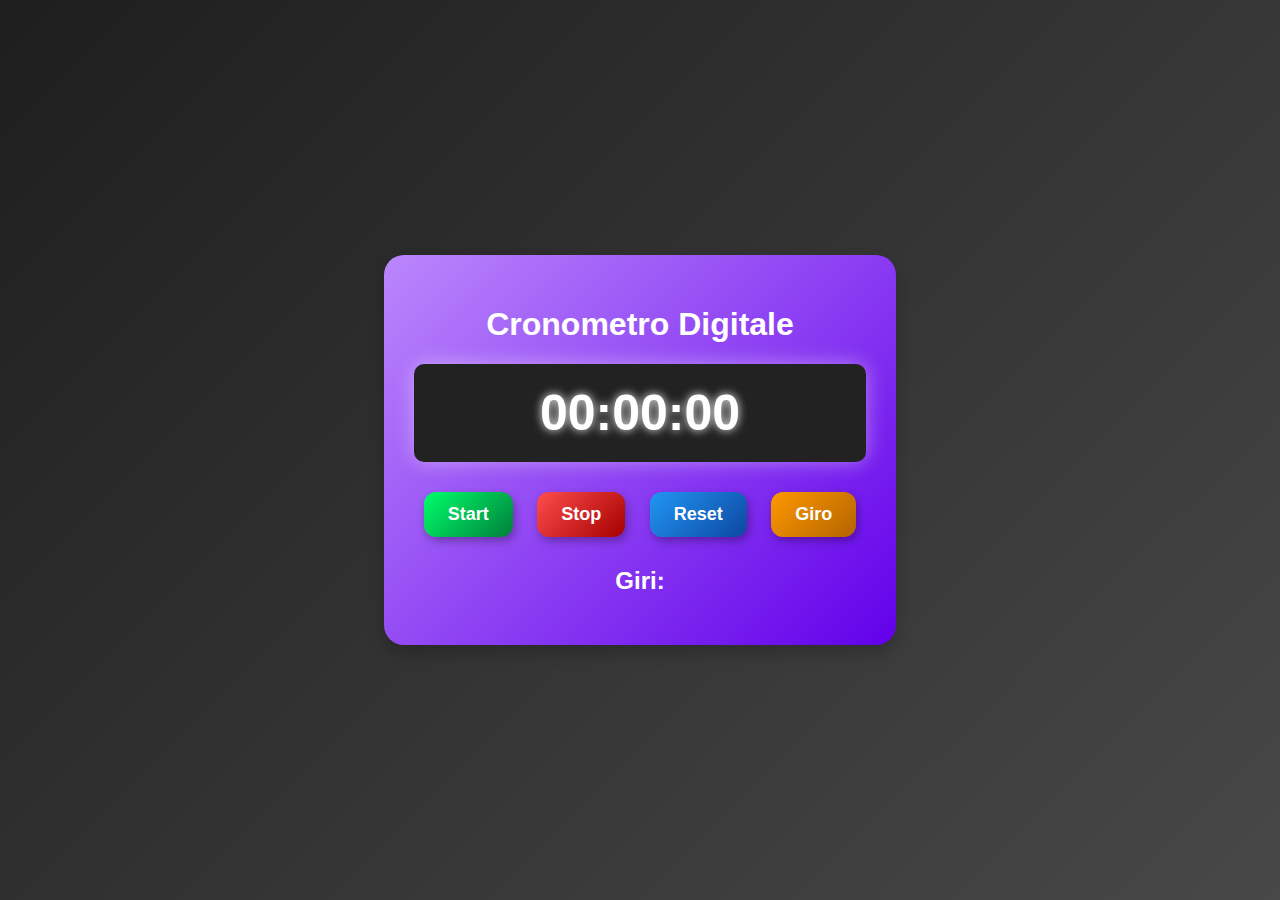
<file: cronometro/index.html>
<!DOCTYPE html>
<html lang="en">
<head>
    <meta charset="UTF-8">
    <meta name="viewport" content="width=device-width, initial-scale=1.0">
    <title>CRONOMETRO</title>
    <link rel="stylesheet" href="style.css">
</head>
<body>
    <div class="container">
        <h1>Cronometro Digitale </h1>
        <div id="time-display">00:00:00</div>
        <div class="buttons">
            <button id="start-btn">Start</button>
            <button id="stop-btn">Stop</button>
            <button id="reset-btn">Reset</button>
            <button id="lap-btn">Giro</button>
        </div>
        <div id="laps">
            <h2>Giri:</h2>
            <ul id="lap-list"></ul>
        </div>
    </div>
    <script src="app.js"></script>
</body>
</body>
</html>
</file>
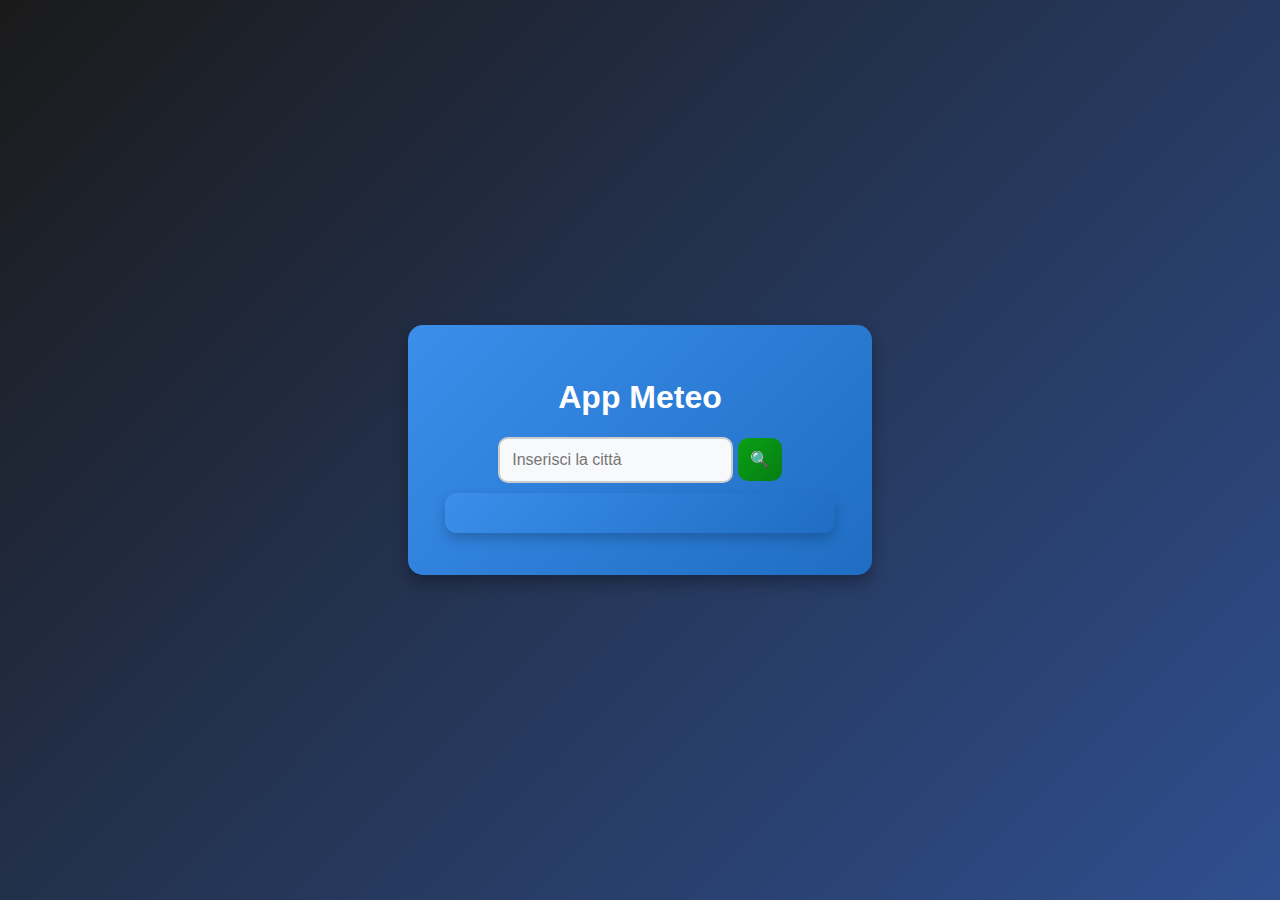
<file: MeteoApp/index.html>
<!DOCTYPE html>
<html lang="en">
<head>
    <meta charset="UTF-8">
    <meta name="viewport" content="width=device-width, initial-scale=1.0">
    <title>METEO APP</title>
    <link rel="stylesheet" href="style.css">
</head>

    <body>
        <div class="container">
            <h1>App Meteo</h1>
        
            <div class="search">
              <input type="text" id="cityInput" placeholder="Inserisci la città">
              <button onclick="getWeatherFromCity()">🔍</button>
            </div>
        
            <div id="weatherCard" class="weather-card">
              <div id="weatherInfo">
                <!-- Informazioni meteo qui -->
              </div>
              <div id="weatherIcon">
                <!-- Icona meteo qui -->
              </div>
            </div>
          </div>
        
          <script src="app.js"></script>
            
     </body>

</html>
</file>
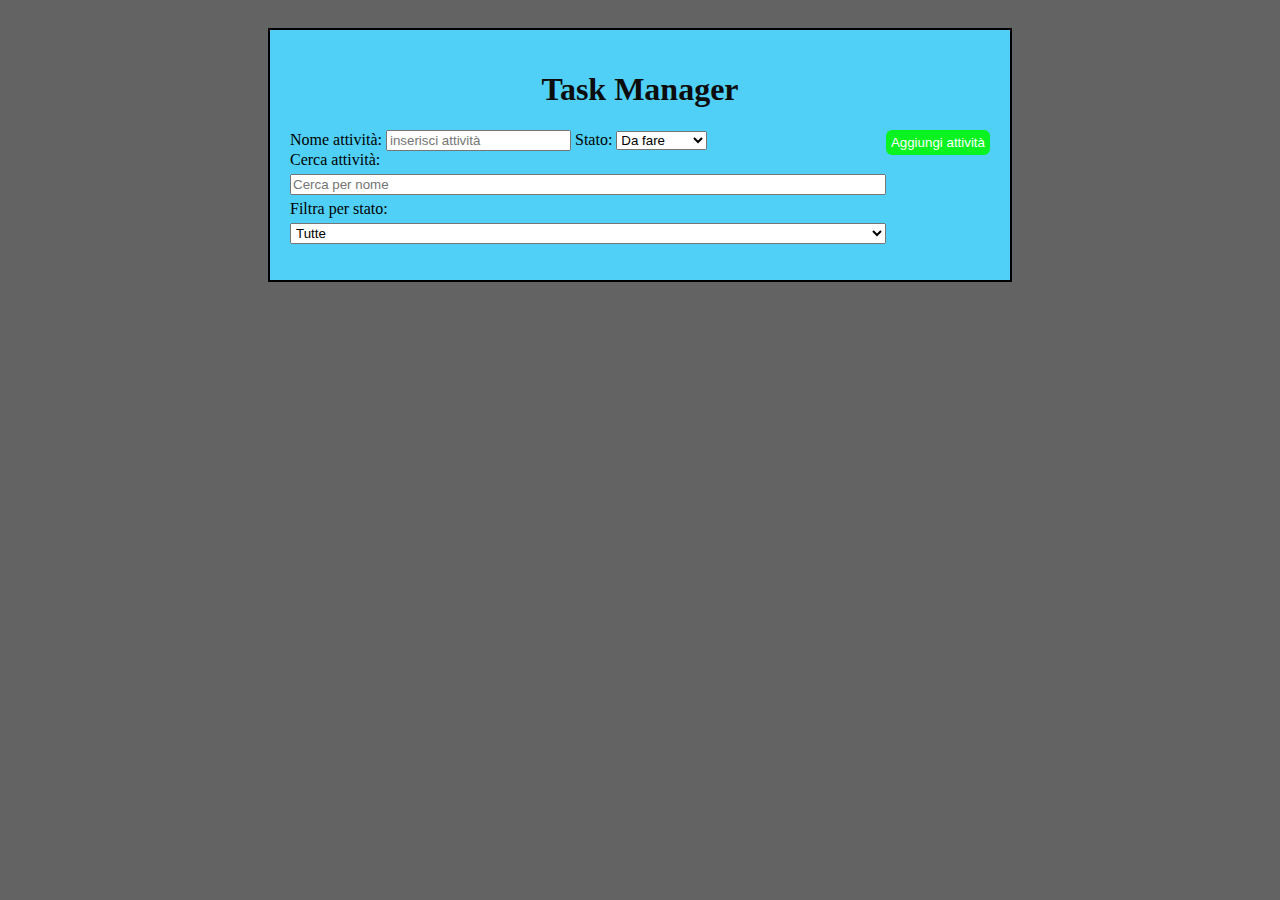
<file: TaskManager/index.html>
<!DOCTYPE html>
<html lang="en">

<head>
    <meta charset="UTF-8">
    <meta name="viewport" content="width=device-width, inital-scale 1.0">
    <title>TASK MANAGER</title>
    <link rel="stylesheet" href="style.css">
</head>
<body>
    <main class="container">
        <h1>Task Manager</h1>
        <section class="taskForm">
            <label for="taskName">Nome attività:</label>
            <input type="text" id="taskName" placeholder="inserisci attività">
            <label for="taskStatus">Stato:</label>
            <select id="taskStatus">     
              <option value="da fare">Da fare</option>
              <option value="in corso">In corso</option>
              <option value="completata">Completata</option>
            </select> 

            <button id="addTaskBtn">Aggiungi attività</button>

        </section>
        <section class="filters">
            <label for="searchInput">Cerca attività:</label>
            <input type="text" id="searchInput" placeholder="Cerca per nome">
      
            <label for="filterStatus">Filtra per stato:</label>
            <select id="filterStatus">
              <option value="tutte">Tutte</option>
              <option value="da fare">Da fare</option>
              <option value="in corso">In corso</option>
              <option value="completata">Completata</option>
            </select>
          </section>
        </div>

        <ul id="taskList">
        
        </ul>
      </div>
 

    </main>
    <script src="app.js"></script>
</body>

</html>
</file>
<file: cronometro/style.css>
body 
{
    font-family: 'Arial', sans-serif;
    display: flex;
    justify-content: center;
    align-items: center;
    height: 100vh;
    margin: 0;
    background: linear-gradient(135deg, #1e1e1e, #484848);
    color: white;
}

.container 
{
    text-align: center;
    background: linear-gradient(135deg, #bb86fc, #6200ea);
    padding: 30px;
    border-radius: 20px;
    box-shadow: 0px 8px 15px rgba(0, 0, 0, 0.2);
}

#time-display 
{
    font-size: 50px;
    font-weight: bold;
    margin: 20px 0;
    padding: 20px;
    border-radius: 10px;
    background-color: #222;
    color: #fff;
    text-shadow: 0px 0px 10px #fff;
    box-shadow: 0px 0px 20px rgba(255, 255, 255, 0.4);
}

button 
{
    padding: 12px 24px;
    margin: 10px;
    font-size: 18px;
    cursor: pointer;
    border-radius: 12px;
    border: none;
    transition: all 0.3s ease;
    font-weight: bold;
    box-shadow: 2px 4px 8px rgba(0, 0, 0, 0.3);
}

button#start-btn
{
    background: linear-gradient(135deg, #00ff6a, #007f3b);
    color: white;
}

button#stop-btn
{
    background: linear-gradient(135deg, #ff4d4d, #a50000);
    color: white;
}

button#reset-btn
{
    background: linear-gradient(135deg, #2196F3, #0d47a1);
    color: white;
}

button#lap-btn
{
    background: linear-gradient(135deg, #ff9800, #b36400);
    color: white;
}

button:hover 
{
    transform: scale(1.1);
    box-shadow: 0px 4px 12px rgba(255, 255, 255, 0.5);
}

#laps 
{
    margin-top: 20px;
}

#lap-list 
{
    list-style-type: none;
    padding: 0;
}

#lap-list li 
{
    font-size: 16px;
    margin: 5px 0;
    padding: 5px;
    background: rgba(255, 255, 255, 0.1);
    border-radius: 8px;
}
</file>
<file: MeteoApp/style.css>
body 
{
    font-family: 'Arial', sans-serif;
    background: linear-gradient(135deg, #1a1a1a, #2f4f8f);
    margin: 0;
    padding: 0;
    display: flex;
    justify-content: center;
    align-items: center;
    height: 100vh;
    color: white;
}

.container
{
    text-align: center;
    background: linear-gradient(135deg, #3b8eea, #1f6dc3);
    padding: 2rem;
    border-radius: 15px;
    box-shadow: 0px 8px 15px rgba(0, 0, 0, 0.3);
    width: 100%;
    max-width: 400px;
}

h1
{
    font-size: 2rem;
    color: white;
}

.search 
{
   .search {
    display: flex;
    align-items: center; 
    justify-content: space-between;
    gap: 10px; 
    margin-bottom: 1.5rem;
}

#cityInput 
{
    flex: 1; 
    padding: 12px;
    font-size: 1rem;
    border-radius: 10px;
    border: 2px solid #ccc;
    background-color: #f8f9fa;
    color: #222;
}

button
{
    padding: 12px;
    background: linear-gradient(135deg, #0aa016, #067d12);
    color: white;
    border: none;
    border-radius: 10px;
    cursor: pointer;
    font-size: 1rem;
    transition: transform 0.3s ease, background 0.3s ease;
}

}

button:hover
{
    transform: scale(1.1);
    background: linear-gradient(135deg, #067d12, #0aa016);
}

.weather-card
{
    width: 100%;
    max-width: 350px;
    margin: 10px auto;
    padding: 20px;
    border-radius: 12px;
    background: linear-gradient(135deg, #3b8eea, #1f6dc3);
    text-align: center;
    transition: background-color 0.3s ease-in-out;
    box-shadow: 0px 6px 12px rgba(0, 0, 0, 0.2);
}

.weather-card h1
{
    font-size: 1.5rem;
    color: white;
}

#weatherInfo p 
{
    font-size: 1rem;
    margin: 8px 0;
    color: white;
}
</file>
<file: TaskManager/style.css>
body {
    font-family:'Times New Roman', Times, serif;
    background-color: #646363;
    margin: 10;
    padding: 20px;
  }
  
  .container {
    max-width: 700px;
    margin: auto;
    background-color: #50d0f7;
    padding: 20px;
    border: 2px solid black;
  }
  
  h1 {
    text-align: center;
    color: #0c0c0c;
  }
  
  .task-form,
  .filters {
    display: flex;
    flex-wrap: wrap;
    gap: 5px;
    margin-bottom: 5px;
    flex-direction: column;
  }
  
  .task-form input,
  .task-form select,
  .filters input,
  .filters select {
    flex: 1;
    padding: 1px;
  }
  
  button {
   float: right;
    padding: 5px 5px;
    background-color: #09f320;
    border: none;
    color: white;
    border-radius: 6px;
  }
  

  
  .task {
    display: flex;
    justify-content: space-between;
    align-items: center;
    padding: 5px;
    border: 1px solid #f1ebeb;
    margin-bottom: 8px;
    border-radius: 6px;
  }
  
  .task span {
    flex: 1;
  }
  
  .task.completed {
    background-color: #e0ffe0;
    text-decoration: line-through;
    color: rgb(8, 8, 8);
  }
</file>
